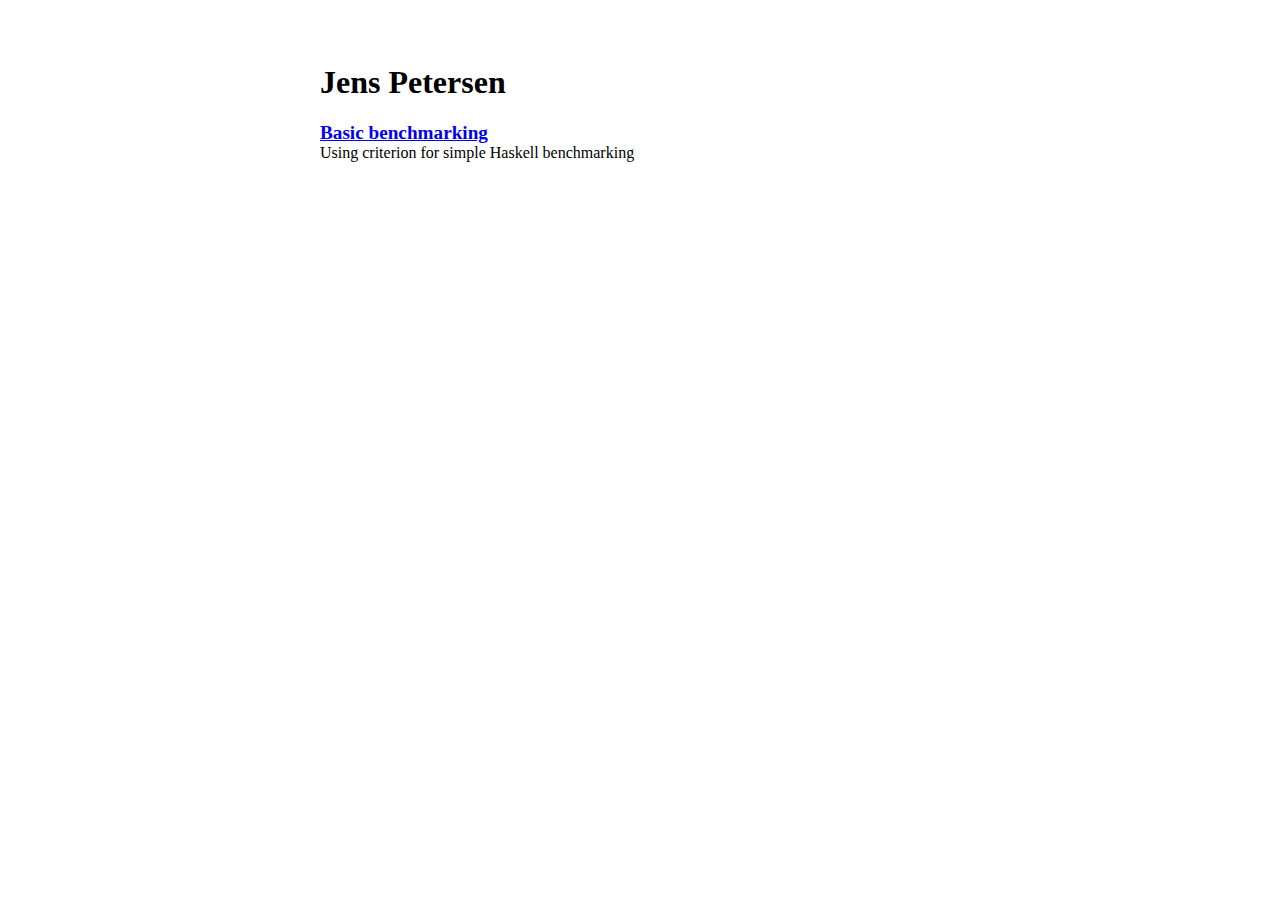
<file: dest/index.html>
<html lang="en"><head><meta content="text/html; charset=utf-8" http-equiv="Content-Type"><title>Jens Petersen</title><style type="text/css">
body
{
  margin : 4em 20pc 1em 20pc;
}

body .header
{
  margin-bottom : 2em;
}

body li.pages
{
  list-style-type : none;
  margin-top      : 1em;
}

body li.pages b
{
  font-size : 1.19999em;
}

body li.pages p
{
  margin : 0px 0px 0px 0px;
}


/* Generated with Clay, http://fvisser.nl/clay */</style></head><body><h1>Jens Petersen</h1><div><li class="pages"><b><a href="/article/first-post.html">Basic benchmarking
</a></b><p>Using criterion for simple Haskell benchmarking</p></li></div></body></html>
</file>
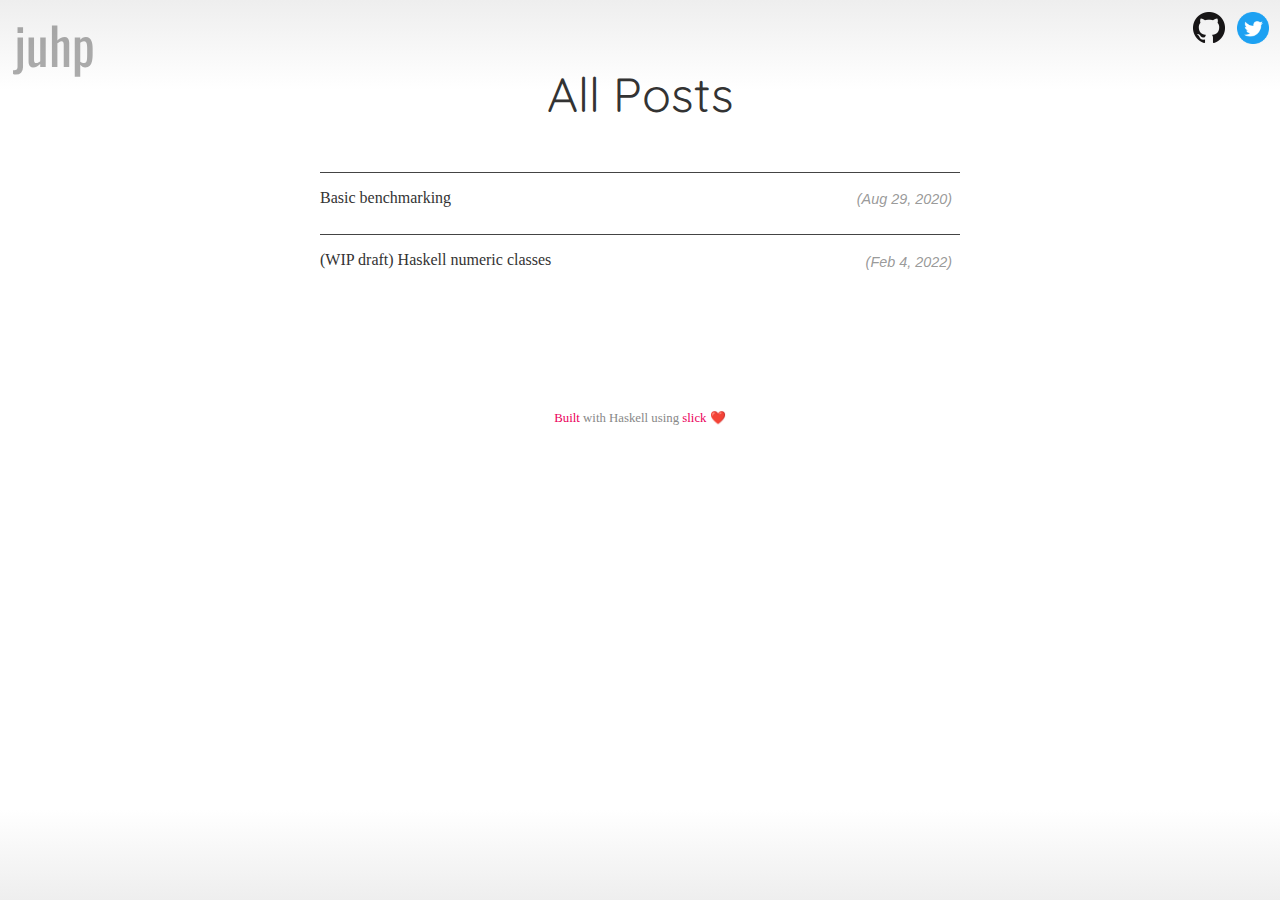
<file: docs/index.html>
<!DOCTYPE html>
<html lang="en">
<head profile="http://www.w3.org/2005/10/profile">
    <meta charset="UTF-8">
    <meta name="description" content="A weblog by Jens Petersen">
    <meta name="author" content="Jens Petersen">
    <meta name=viewport content="width=device-width, initial-scale=1">
    <title>A weblog by Jens Petersen</title>
    <!-- <link rel="icon" type="image/png" href="/images/favicon.png"> -->
    <link rel="stylesheet" href="/css/style.css">
</head>
<body>
    <header>
        <nav>
          <a id="beacon" href="/">
            <div id="home-text"> juhp </div>
          </a>
        </nav>
    
        <div class="right-sidebar">
          <a class="ext-link" href="https://github.com/juhp">
        <img src="/images/github-logo.png" alt="Github Profile"/>
      </a>

          <a class="ext-link" href="https://twitter.com/juhp">
        <img src="/images/twitter-logo.png" alt="Twitter Profile"/>
      </a>
    </div>
    </header>
<div id="page">
            <section class="table-of-contents">
                <h1>All Posts</h1>
                <div class="metadata">
                </div>
                <ul>
                        <li>
            <a href="posts/basic-benchmark.html">Basic benchmarking <span class="date">(Aug 29, 2020)</span></a>
        </li>
        <li>
            <a href="posts/haskell-numeric.html">(WIP draft) Haskell numeric classes <span class="date">(Feb 4, 2022)</span></a>
        </li>
</ul>
        </section>
</div>

<footer>
    <a href="https://github.com/juhp/juhp.github.io">Built</a> with Haskell using <a href="https://github.com/ChrisPenner/slick">slick</a> ❤️
</footer>

<link href='https://fonts.googleapis.com/css?family=Quicksand:300,400' rel='stylesheet' type='text/css'>
<link href='https://fonts.googleapis.com/css?family=Oswald' rel='stylesheet' type='text/css'>
</body>
</html>
</file>
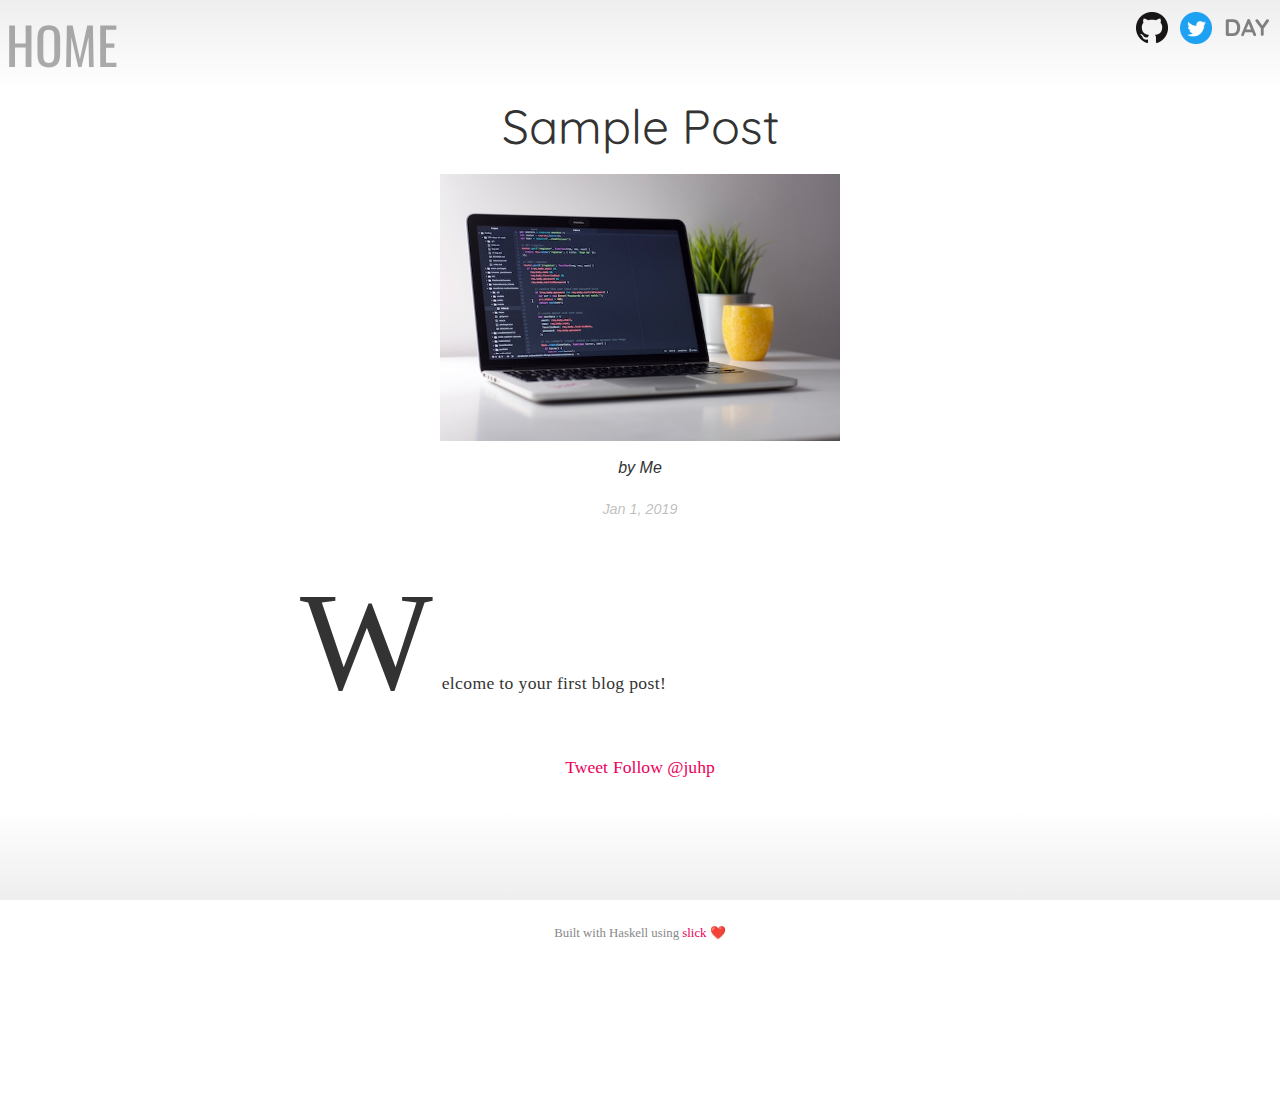
<file: posts/sample-post.html>
<!DOCTYPE html>
<html lang="en"> 
<head profile="http://www.w3.org/2005/10/profile">
    <meta charset="UTF-8">
    <meta name="description" content="My Slick Site">
    <meta name="author" content="Me">
    <meta name=viewport content="width=device-width, initial-scale=1">
    <meta name="twitter:card" content="summary_large_image">
    <meta name="twitter:site" content="@juhp">
<meta name="twitter:creator" content="@juhp">
<meta name="twitter:title" content="Sample Post">
    <meta name="twitter:description" content="My first blog post using slick">
    <meta name="twitter:image" content="https://juhp.github.io/images/code.jpg">
    <title>Sample Post</title>
    <link rel="stylesheet" href="/css/style.css">
    <link rel="stylesheet" href="/css/syntax.css">
</head>
<body>
    <header>
        <nav>
            <a id="beacon" href="/">
                <div id="home-text"> HOME </div>
            </a>
        </nav>
    
        <div class="right-sidebar">
            <a class="ext-link" href="https://github.com/juhp">
            <img src="/images/github-logo.png" alt="Github Profile"/>
        </a>

            <a class="ext-link" href="https://twitter.com/juhp">
            <img src="/images/twitter-logo.png" alt="Twitter Profile"/>
        </a>
    <div id="theme-button">DAY</div>
        </div>
    </header>

<div id="page">
    <div class="wrapper">
        <div class="masthead">
            <span class="title">
                Sample Post
            </span>
            <br>

            <img class="post-image" src="/images/code.jpg">
            <br>
            <span class="byline">by Me</span>
            <br>
            <span class="date">Jan 1, 2019</span>
            <br>
            <div class="metadata">
            </div>
        </div>
    </div>
    <article class="post">
        <p>Welcome to your first blog post!</p>

        <br>
        <br>

        <!--Share buttons-->
        <div class="social-buttons">
            <a href="https://twitter.com/share" class="twitter-share-button"
                                                data-url="https://juhp.github.io" data-text="Check out: Sample Post - " data-via="juhp">Tweet</a>
            <script>!function(d,s,id){var js,fjs=d.getElementsByTagName(s)[0],p=/^http:/.test(d.location)?'http':'https';if(!d.getElementById(id)){js=d.createElement(s);js.id=id;js.src=p+'://platform.twitter.com/widgets.js';fjs.parentNode.insertBefore(js,fjs);}}(document, 'script', 'twitter-wjs');</script>
            <a href="https://twitter.com/juhp" class="twitter-follow-button" data-show-count="false" data-dnt="true">Follow @juhp</a>
            <script>!function(d,s,id){var js,fjs=d.getElementsByTagName(s)[0],p=/^http:/.test(d.location)?'http':'https';if(!d.getElementById(id)){js=d.createElement(s);js.id=id;js.src=p+'://platform.twitter.com/widgets.js';fjs.parentNode.insertBefore(js,fjs);}}(document, 'script', 'twitter-wjs');</script>
            <div class="fb-like" data-href="" data-layout="button" data-action="like" data-show-faces="true" data-share="true"></div>
        </div>
</article>

</div>

<footer>
    Built with Haskell using <a href="https://github.com/ChrisPenner/slick">slick</a> ❤️
</footer>

<link href='https://fonts.googleapis.com/css?family=Quicksand:300,400' rel='stylesheet' type='text/css'>
<link href='https://fonts.googleapis.com/css?family=Oswald' rel='stylesheet' type='text/css'>
<script src="/js/main.js"></script>
</body>
</html>
</file>
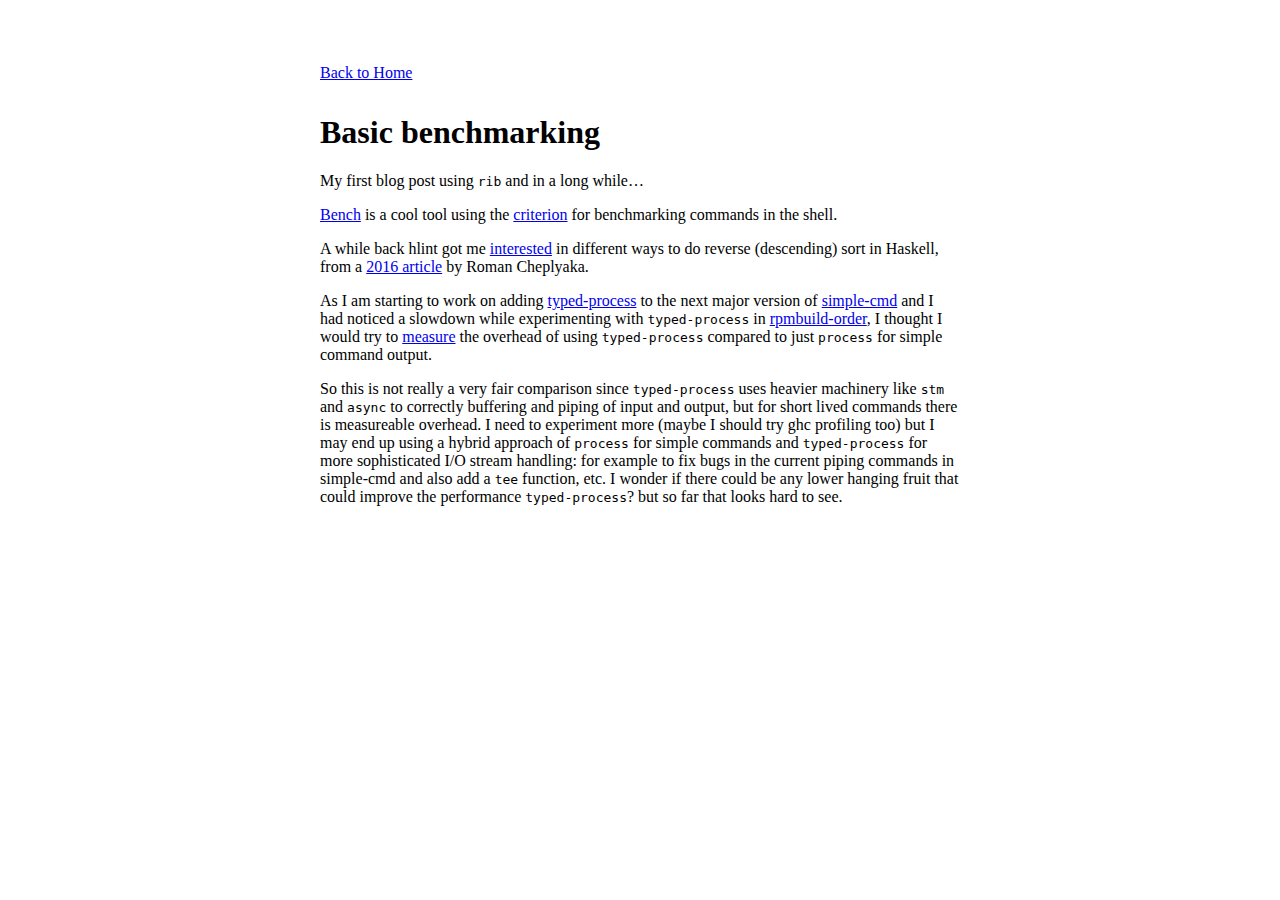
<file: dest/article/first-post.html>
<html lang="en"><head><meta content="text/html; charset=utf-8" http-equiv="Content-Type"><title>Basic benchmarking
</title><style type="text/css">
body
{
  margin : 4em 20pc 1em 20pc;
}

body .header
{
  margin-bottom : 2em;
}

body li.pages
{
  list-style-type : none;
  margin-top      : 1em;
}

body li.pages b
{
  font-size : 1.19999em;
}

body li.pages p
{
  margin : 0px 0px 0px 0px;
}


/* Generated with Clay, http://fvisser.nl/clay */</style></head><body><div class="header"><a href="/">Back to Home</a></div><h1>Basic benchmarking
</h1><article><p>My first blog post using <code>rib</code> and in a long while…</p>
<p><a href="https://hackage.haskell.org/package/bench">Bench</a> is a cool tool using the <a href="https://hackage.haskell.org/package/criterion">criterion</a> for benchmarking commands in the shell.</p>
<p>A while back hlint got me <a href="https://github.com/juhp/hs-reverse-sort">interested</a> in different ways to do reverse (descending) sort in Haskell, from a <a href="https://ro-che.info/articles/2016-04-02-descending-sort-haskell">2016 article</a> by Roman Cheplyaka.</p>
<p>As I am starting to work on adding <a href="https://hackage.haskell.org/package/typed-process">typed-process</a> to the next major version of <a href="https://hackage.haskell.org/package/simple-cmd">simple-cmd</a> and I had noticed a slowdown while experimenting with <code>typed-process</code> in <a href="https://hackage.haskell.org/package/rpmbuild-order">rpmbuild-order</a>, I thought I would try to <a href="https://github.com/juhp/hs-processes-bench">measure</a> the overhead of using <code>typed-process</code> compared to just <code>process</code> for simple command output.</p>
<p>So this is not really a very fair comparison since <code>typed-process</code> uses heavier machinery like <code>stm</code> and <code>async</code> to correctly buffering and piping of input and output, but for short lived commands there is measureable overhead. I need to experiment more (maybe I should try ghc profiling too) but I may end up using a hybrid approach of <code>process</code> for simple commands and <code>typed-process</code> for more sophisticated I/O stream handling: for example to fix bugs in the current piping commands in simple-cmd and also add a <code>tee</code> function, etc. I wonder if there could be any lower hanging fruit that could improve the performance <code>typed-process</code>? but so far that looks hard to see.</p></article></body></html>
</file>
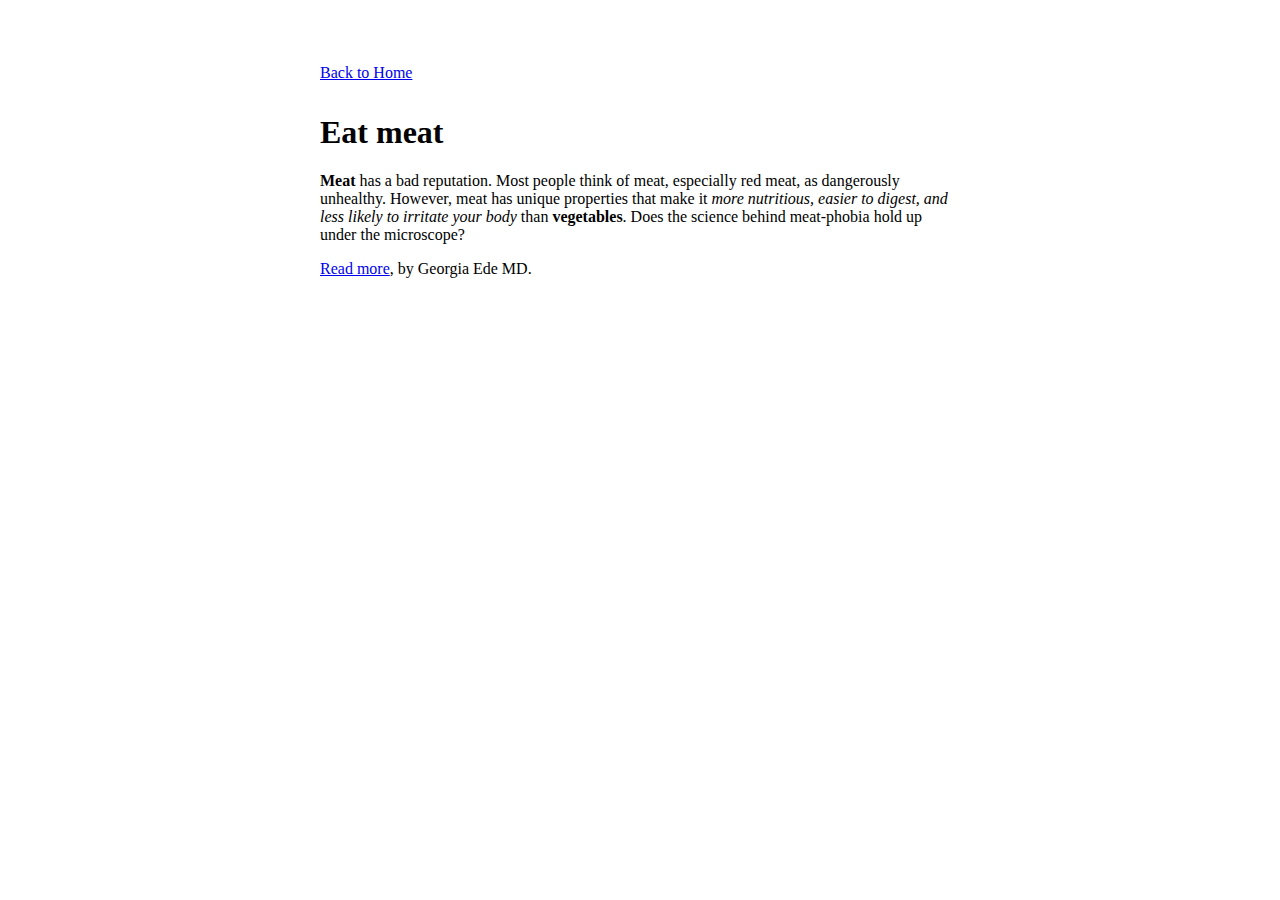
<file: dest/article/second-post.html>
<html lang="en"><head><meta content="text/html; charset=utf-8" http-equiv="Content-Type"><title>Eat meat
</title><style type="text/css">
body
{
  margin : 4em 20pc 1em 20pc;
}

body .header
{
  margin-bottom : 2em;
}

body li.pages
{
  list-style-type : none;
  margin-top      : 1em;
}

body li.pages b
{
  font-size : 1.19999em;
}

body li.pages p
{
  margin : 0px 0px 0px 0px;
}


/* Generated with Clay, http://fvisser.nl/clay */</style></head><body><div class="header"><a href="/">Back to Home</a></div><h1>Eat meat
</h1><article><p><strong>Meat</strong> has a bad reputation. Most people think of meat, especially red meat, as dangerously unhealthy. However, meat has unique properties that make it <em>more nutritious, easier to digest, and less likely to irritate your body</em> than <strong>vegetables</strong>. Does the science behind meat-phobia hold up under the microscope?</p>
<p><a href="https://www.diagnosisdiet.com/full-article/meat">Read more</a>, by Georgia Ede MD.</p></article></body></html>
</file>
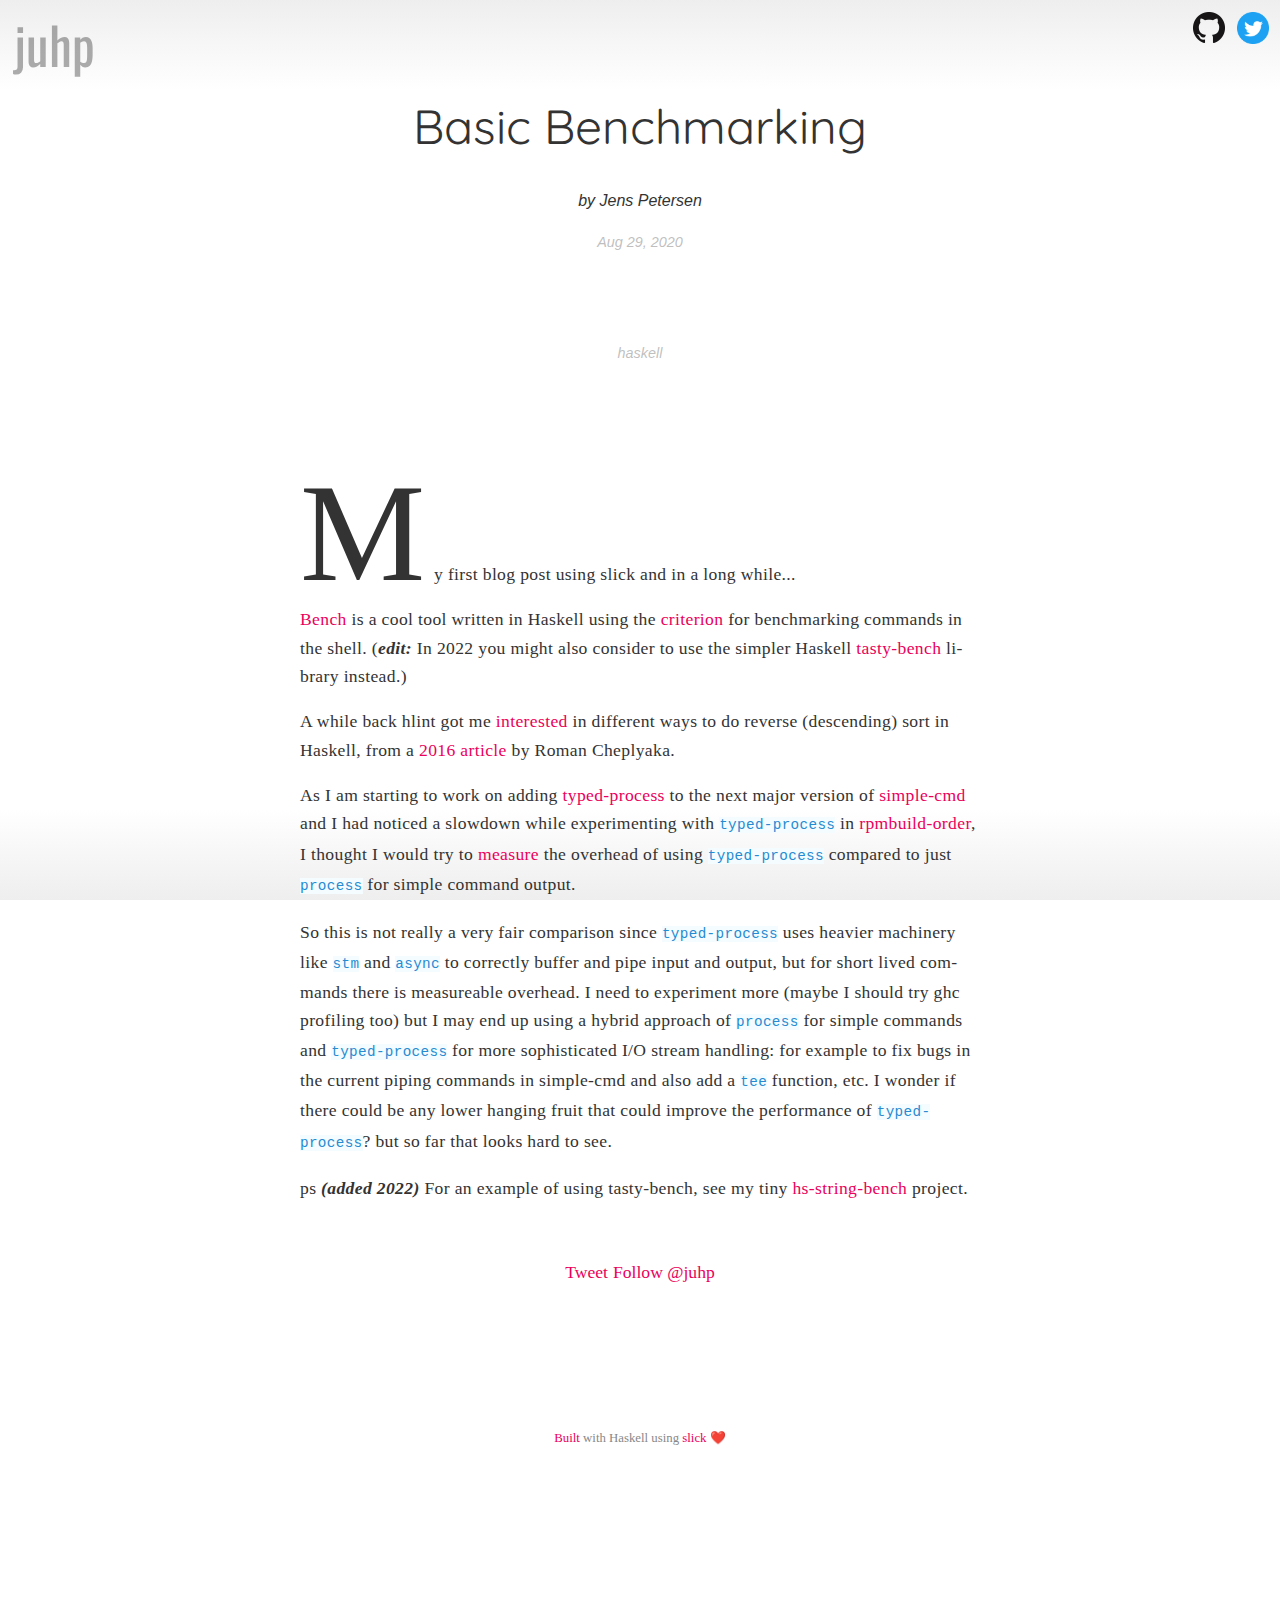
<file: docs/posts/basic-benchmark.html>
<!DOCTYPE html>
<html lang="en">
<head profile="http://www.w3.org/2005/10/profile">
    <meta charset="UTF-8">
    <meta name="description" content="A weblog by Jens Petersen">
    <meta name="author" content="Jens Petersen">
    <meta name=viewport content="width=device-width, initial-scale=1">
    <meta name="twitter:card" content="summary_large_image">
    <meta name="twitter:site" content="@juhp">
<meta name="twitter:creator" content="@juhp">
<meta name="twitter:title" content="Basic benchmarking">
    <meta name="twitter:description" content="Using criterion for simple Haskell benchmarking">
        <title>Basic benchmarking</title>
    <link rel="stylesheet" href="/css/style.css">
    <link rel="stylesheet" href="/css/syntax.css">
</head>
<body>
    <header>
        <nav>
          <a id="beacon" href="/">
            <div id="home-text"> juhp </div>
          </a>
        </nav>
    
        <div class="right-sidebar">
          <a class="ext-link" href="https://github.com/juhp">
        <img src="/images/github-logo.png" alt="Github Profile"/>
      </a>

          <a class="ext-link" href="https://twitter.com/juhp">
        <img src="/images/twitter-logo.png" alt="Twitter Profile"/>
      </a>
    </div>
    </header>

<div id="page">
    <div class="wrapper">
        <div class="masthead">
            <span class="title">
                Basic benchmarking
            </span>
            <br>

            <br>
            <span class="byline">by Jens Petersen</span>
            <br>
            <span class="date">Aug 29, 2020</span>
            <br>
            <div class="metadata">
            </div>
            <div class="tags">
              <span class="tag haskell">haskell</span>
            </div>
        </div>
    </div>
    <article class="post">
        <p>My first blog post using slick and in a long while...</p>
<p><a href="https://hackage.haskell.org/package/bench">Bench</a> is a cool tool written in Haskell using the <a href="https://hackage.haskell.org/package/criterion">criterion</a> for benchmarking commands in the shell. (<em>edit:</em> In 2022 you might also consider to use the simpler Haskell <a href="https://hackage.haskell.org/package/tasty-bench">tasty-bench</a> library instead.)</p>
<p>A while back hlint got me <a href="https://github.com/juhp/hs-reverse-sort">interested</a> in different ways to do reverse (descending) sort in Haskell, from a <a href="https://ro-che.info/articles/2016-04-02-descending-sort-haskell">2016 article</a> by Roman Cheplyaka.</p>
<p>As I am starting to work on adding <a href="https://hackage.haskell.org/package/typed-process">typed-process</a> to the next major version of <a href="https://hackage.haskell.org/package/simple-cmd">simple-cmd</a> and I had noticed a slowdown while experimenting with <code>typed-process</code> in <a href="https://hackage.haskell.org/package/rpmbuild-order">rpmbuild-order</a>, I thought I would try to <a href="https://github.com/juhp/hs-processes-bench">measure</a> the overhead of using <code>typed-process</code> compared to just <code>process</code> for simple command output.</p>
<p>So this is not really a very fair comparison since <code>typed-process</code> uses heavier machinery like <code>stm</code> and <code>async</code> to correctly buffer and pipe input and output, but for short lived commands there is measureable overhead. I need to experiment more (maybe I should try ghc profiling too) but I may end up using a hybrid approach of <code>process</code> for simple commands and <code>typed-process</code> for more sophisticated I/O stream handling: for example to fix bugs in the current piping commands in simple-cmd and also add a <code>tee</code> function, etc. I wonder if there could be any lower hanging fruit that could improve the performance of <code>typed-process</code>? but so far that looks hard to see.</p>
<p>ps <em>(added 2022)</em> For an example of using tasty-bench, see my tiny <a href="https://github.com/juhp/hs-string-bench">hs-string-bench</a> project.</p>

        <br>
        <br>

        <!--Share buttons-->
        <div class="social-buttons">
            <a href="https://twitter.com/share" class="twitter-share-button"
                                                data-url="https://juhp.github.io" data-text="Check out: Basic benchmarking - " data-via="juhp">Tweet</a>
            <script>!function(d,s,id){var js,fjs=d.getElementsByTagName(s)[0],p=/^http:/.test(d.location)?'http':'https';if(!d.getElementById(id)){js=d.createElement(s);js.id=id;js.src=p+'://platform.twitter.com/widgets.js';fjs.parentNode.insertBefore(js,fjs);}}(document, 'script', 'twitter-wjs');</script>
            <a href="https://twitter.com/juhp" class="twitter-follow-button" data-show-count="false" data-dnt="true">Follow @juhp</a>
            <script>!function(d,s,id){var js,fjs=d.getElementsByTagName(s)[0],p=/^http:/.test(d.location)?'http':'https';if(!d.getElementById(id)){js=d.createElement(s);js.id=id;js.src=p+'://platform.twitter.com/widgets.js';fjs.parentNode.insertBefore(js,fjs);}}(document, 'script', 'twitter-wjs');</script>
            <div class="fb-like" data-href="" data-layout="button" data-action="like" data-show-faces="true" data-share="true"></div>
        </div>
</article>

</div>

<footer>
    <a href="https://github.com/juhp/juhp.github.io">Built</a> with Haskell using <a href="https://github.com/ChrisPenner/slick">slick</a> ❤️
</footer>

<link href='https://fonts.googleapis.com/css?family=Quicksand:300,400' rel='stylesheet' type='text/css'>
<link href='https://fonts.googleapis.com/css?family=Oswald' rel='stylesheet' type='text/css'>
</body>
</html>
</file>
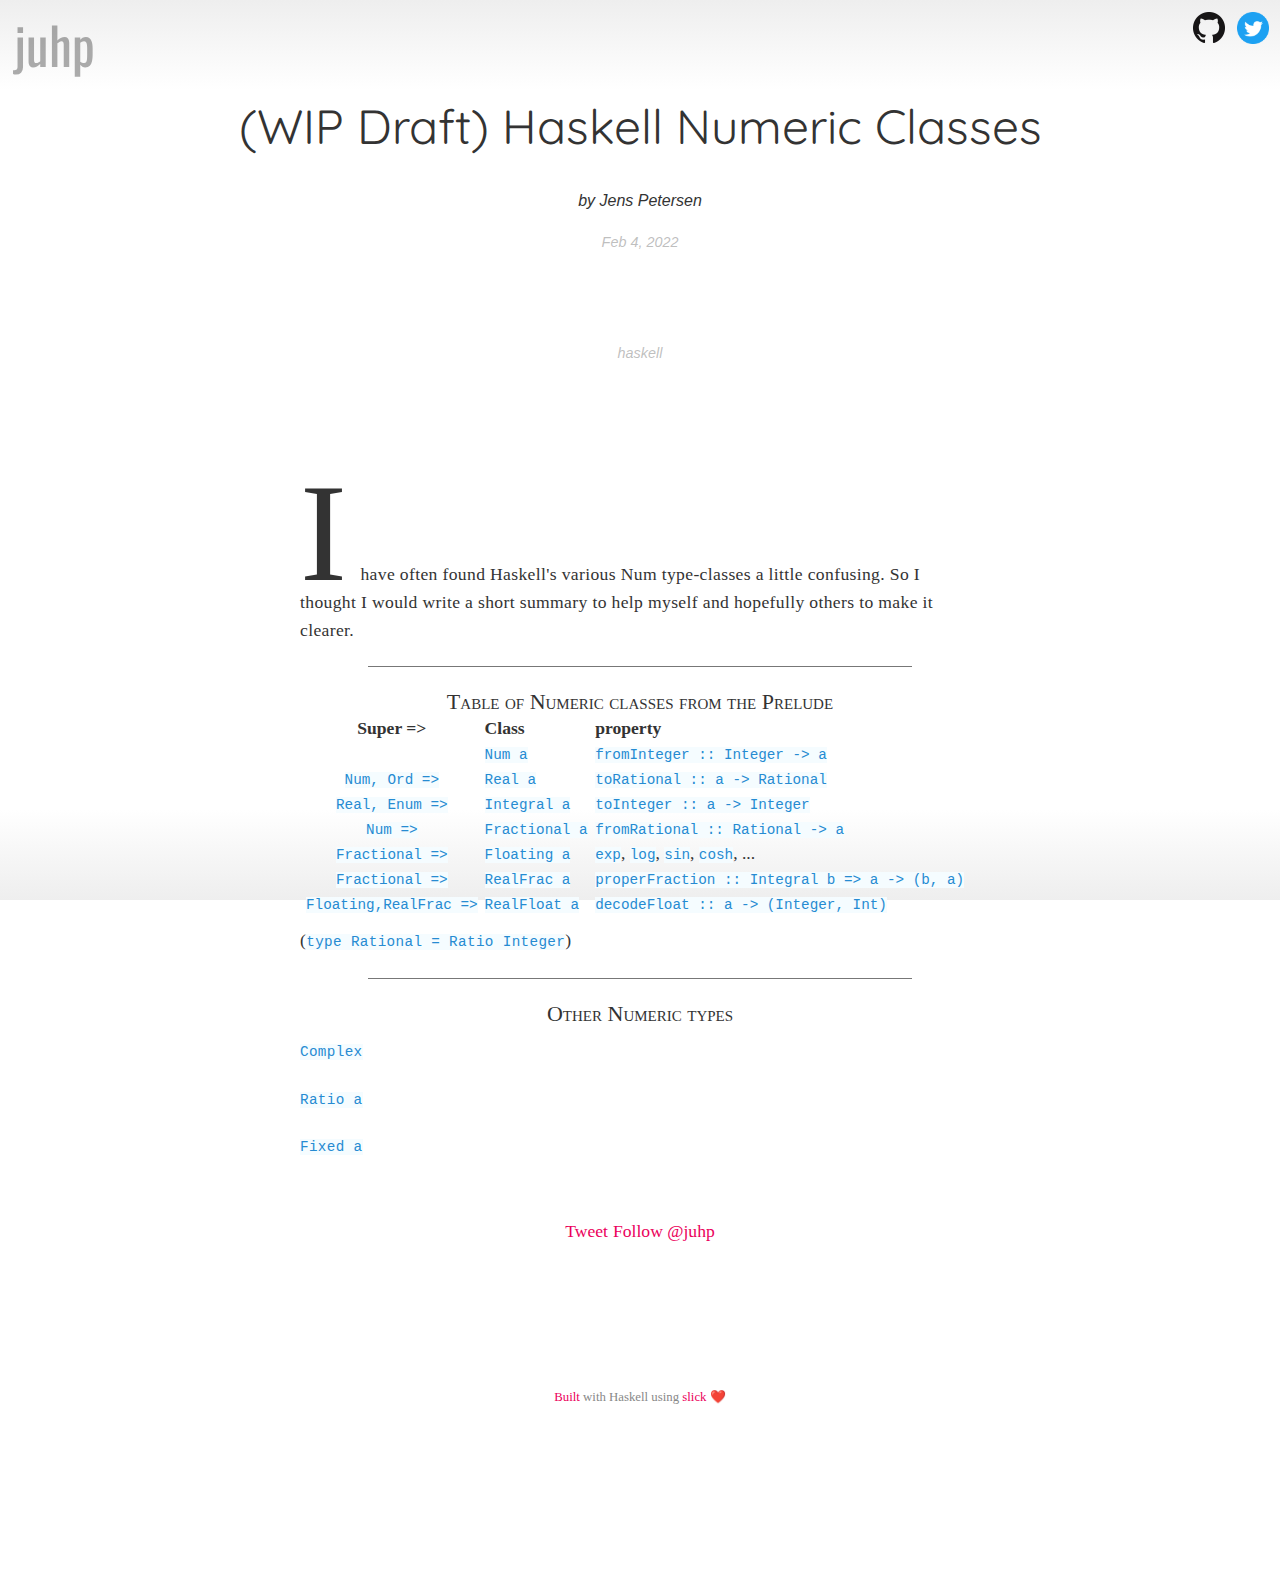
<file: docs/posts/haskell-numeric.html>
<!DOCTYPE html>
<html lang="en">
<head profile="http://www.w3.org/2005/10/profile">
    <meta charset="UTF-8">
    <meta name="description" content="A weblog by Jens Petersen">
    <meta name="author" content="Jens Petersen">
    <meta name=viewport content="width=device-width, initial-scale=1">
    <meta name="twitter:card" content="summary_large_image">
    <meta name="twitter:site" content="@juhp">
<meta name="twitter:creator" content="@juhp">
<meta name="twitter:title" content="(WIP draft) Haskell numeric classes">
    <meta name="twitter:description" content="Summary about the Haskell Numeric type classes">
        <title>(WIP draft) Haskell numeric classes</title>
    <link rel="stylesheet" href="/css/style.css">
    <link rel="stylesheet" href="/css/syntax.css">
</head>
<body>
    <header>
        <nav>
          <a id="beacon" href="/">
            <div id="home-text"> juhp </div>
          </a>
        </nav>
    
        <div class="right-sidebar">
          <a class="ext-link" href="https://github.com/juhp">
        <img src="/images/github-logo.png" alt="Github Profile"/>
      </a>

          <a class="ext-link" href="https://twitter.com/juhp">
        <img src="/images/twitter-logo.png" alt="Twitter Profile"/>
      </a>
    </div>
    </header>

<div id="page">
    <div class="wrapper">
        <div class="masthead">
            <span class="title">
                (WIP draft) Haskell numeric classes
            </span>
            <br>

            <br>
            <span class="byline">by Jens Petersen</span>
            <br>
            <span class="date">Feb 4, 2022</span>
            <br>
            <div class="metadata">
            </div>
            <div class="tags">
              <span class="tag haskell">haskell</span>
            </div>
        </div>
    </div>
    <article class="post">
        <p>I have often found Haskell's various Num type-classes a little confusing. So I thought I would write a short summary to help myself and hopefully others to make it clearer.</p>
<h2 id="table-of-numeric-classes-from-the-prelude">Table of Numeric classes from the Prelude</h2>
<table>
<thead>
<tr class="header">
<th style="text-align: center;">Super =&gt;</th>
<th style="text-align: left;">Class</th>
<th style="text-align: left;">property</th>
</tr>
</thead>
<tbody>
<tr class="odd">
<td style="text-align: center;"></td>
<td style="text-align: left;"><code>Num a</code></td>
<td style="text-align: left;"><code>fromInteger :: Integer -&gt; a</code></td>
</tr>
<tr class="even">
<td style="text-align: center;"><code>Num, Ord =&gt;</code></td>
<td style="text-align: left;"><code>Real a</code></td>
<td style="text-align: left;"><code>toRational :: a -&gt; Rational</code></td>
</tr>
<tr class="odd">
<td style="text-align: center;"><code>Real, Enum =&gt;</code></td>
<td style="text-align: left;"><code>Integral a</code></td>
<td style="text-align: left;"><code>toInteger :: a -&gt; Integer</code></td>
</tr>
<tr class="even">
<td style="text-align: center;"><code>Num =&gt;</code></td>
<td style="text-align: left;"><code>Fractional a</code></td>
<td style="text-align: left;"><code>fromRational :: Rational -&gt; a</code></td>
</tr>
<tr class="odd">
<td style="text-align: center;"><code>Fractional =&gt;</code></td>
<td style="text-align: left;"><code>Floating a</code></td>
<td style="text-align: left;"><code>exp</code>, <code>log</code>, <code>sin</code>, <code>cosh</code>, ...</td>
</tr>
<tr class="even">
<td style="text-align: center;"><code>Fractional =&gt;</code></td>
<td style="text-align: left;"><code>RealFrac a</code></td>
<td style="text-align: left;"><code>properFraction :: Integral b =&gt; a -&gt; (b, a)</code></td>
</tr>
<tr class="odd">
<td style="text-align: center;"><code>Floating,RealFrac =&gt;</code></td>
<td style="text-align: left;"><code>RealFloat a</code></td>
<td style="text-align: left;"><code>decodeFloat :: a -&gt; (Integer, Int)</code></td>
</tr>
</tbody>
</table>
<p>(<code>type Rational = Ratio Integer</code>)</p>
<h2 id="other-numeric-types">Other Numeric types</h2>
<p><code>Complex</code></p>
<p><code>Ratio a</code></p>
<p><code>Fixed a</code></p>

        <br>
        <br>

        <!--Share buttons-->
        <div class="social-buttons">
            <a href="https://twitter.com/share" class="twitter-share-button"
                                                data-url="https://juhp.github.io" data-text="Check out: (WIP draft) Haskell numeric classes - " data-via="juhp">Tweet</a>
            <script>!function(d,s,id){var js,fjs=d.getElementsByTagName(s)[0],p=/^http:/.test(d.location)?'http':'https';if(!d.getElementById(id)){js=d.createElement(s);js.id=id;js.src=p+'://platform.twitter.com/widgets.js';fjs.parentNode.insertBefore(js,fjs);}}(document, 'script', 'twitter-wjs');</script>
            <a href="https://twitter.com/juhp" class="twitter-follow-button" data-show-count="false" data-dnt="true">Follow @juhp</a>
            <script>!function(d,s,id){var js,fjs=d.getElementsByTagName(s)[0],p=/^http:/.test(d.location)?'http':'https';if(!d.getElementById(id)){js=d.createElement(s);js.id=id;js.src=p+'://platform.twitter.com/widgets.js';fjs.parentNode.insertBefore(js,fjs);}}(document, 'script', 'twitter-wjs');</script>
            <div class="fb-like" data-href="" data-layout="button" data-action="like" data-show-faces="true" data-share="true"></div>
        </div>
</article>

</div>

<footer>
    <a href="https://github.com/juhp/juhp.github.io">Built</a> with Haskell using <a href="https://github.com/ChrisPenner/slick">slick</a> ❤️
</footer>

<link href='https://fonts.googleapis.com/css?family=Quicksand:300,400' rel='stylesheet' type='text/css'>
<link href='https://fonts.googleapis.com/css?family=Oswald' rel='stylesheet' type='text/css'>
</body>
</html>
</file>
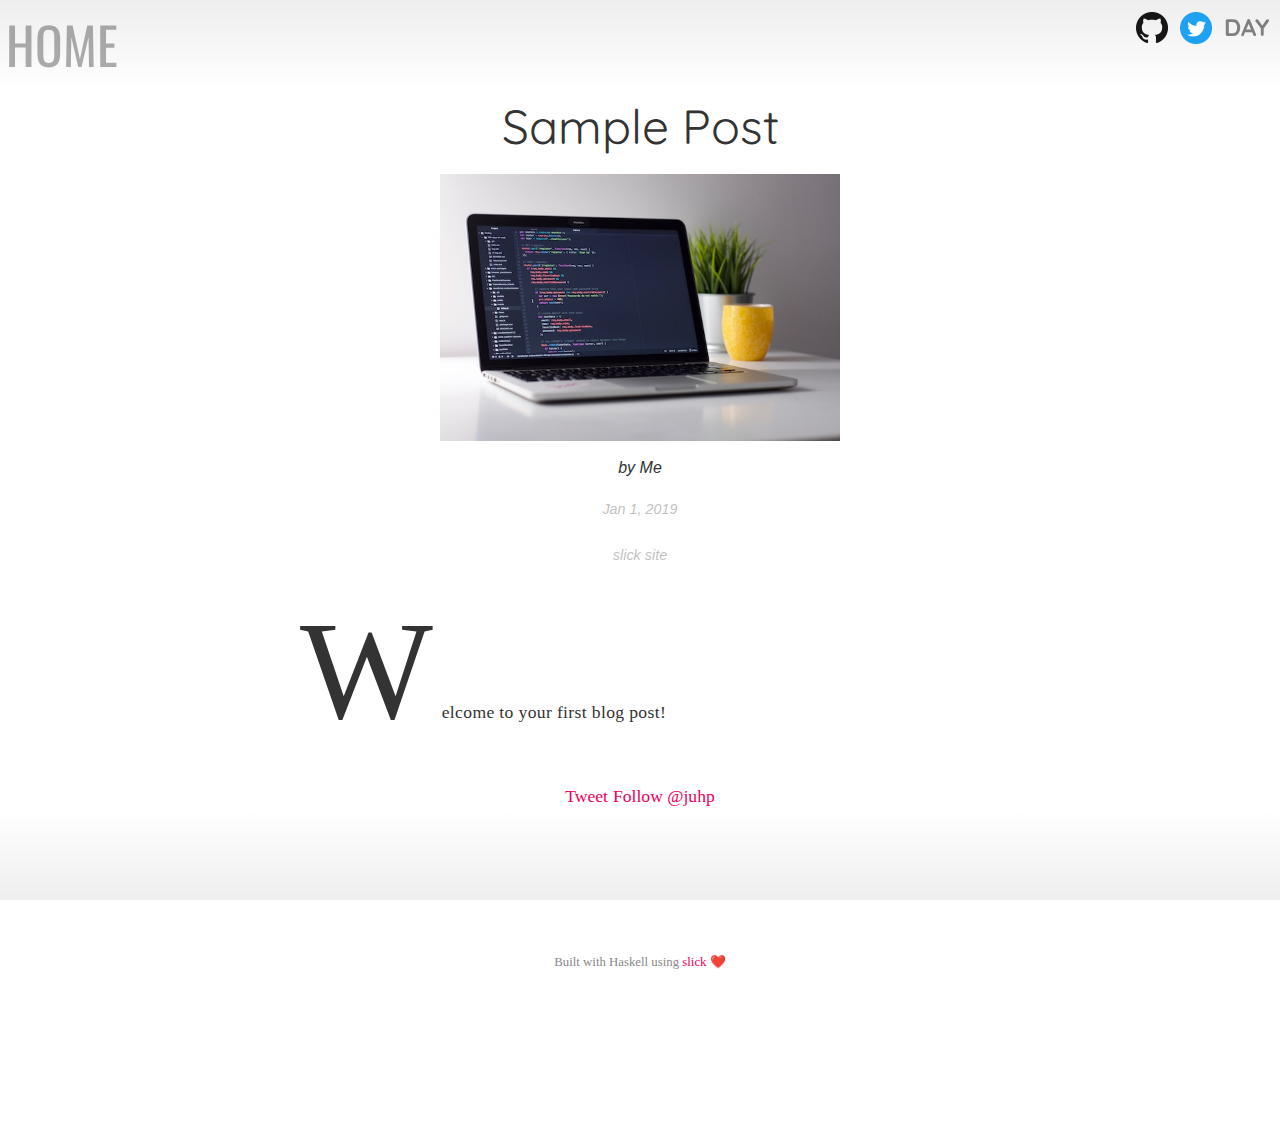
<file: docs/posts/sample-post.html>
<!DOCTYPE html>
<html lang="en">
<head profile="http://www.w3.org/2005/10/profile">
    <meta charset="UTF-8">
    <meta name="description" content="My Slick Site">
    <meta name="author" content="Me">
    <meta name=viewport content="width=device-width, initial-scale=1">
    <meta name="twitter:card" content="summary_large_image">
    <meta name="twitter:site" content="@juhp">
<meta name="twitter:creator" content="@juhp">
<meta name="twitter:title" content="Sample Post">
    <meta name="twitter:description" content="My first blog post using slick">
    <meta name="twitter:image" content="https://juhp.github.io/images/code.jpg">
    <title>Sample Post</title>
    <link rel="stylesheet" href="/css/style.css">
    <link rel="stylesheet" href="/css/syntax.css">
</head>
<body>
    <header>
        <nav>
            <a id="beacon" href="/">
                <div id="home-text"> HOME </div>
            </a>
        </nav>
    
        <div class="right-sidebar">
            <a class="ext-link" href="https://github.com/juhp">
            <img src="/images/github-logo.png" alt="Github Profile"/>
        </a>

            <a class="ext-link" href="https://twitter.com/juhp">
            <img src="/images/twitter-logo.png" alt="Twitter Profile"/>
        </a>
    <div id="theme-button">DAY</div>
        </div>
    </header>

<div id="page">
    <div class="wrapper">
        <div class="masthead">
            <span class="title">
                Sample Post
            </span>
            <br>

            <img class="post-image" src="/images/code.jpg">
            <br>
            <span class="byline">by Me</span>
            <br>
            <span class="date">Jan 1, 2019</span>
            <br>
            <div class="metadata">
            </div>
            <div class="tags">
              <span class="tag slick">slick</span>
              <span class="tag site">site</span>
            </div>
        </div>
    </div>
    <article class="post">
        <p>Welcome to your first blog post!</p>

        <br>
        <br>

        <!--Share buttons-->
        <div class="social-buttons">
            <a href="https://twitter.com/share" class="twitter-share-button"
                                                data-url="https://juhp.github.io" data-text="Check out: Sample Post - " data-via="juhp">Tweet</a>
            <script>!function(d,s,id){var js,fjs=d.getElementsByTagName(s)[0],p=/^http:/.test(d.location)?'http':'https';if(!d.getElementById(id)){js=d.createElement(s);js.id=id;js.src=p+'://platform.twitter.com/widgets.js';fjs.parentNode.insertBefore(js,fjs);}}(document, 'script', 'twitter-wjs');</script>
            <a href="https://twitter.com/juhp" class="twitter-follow-button" data-show-count="false" data-dnt="true">Follow @juhp</a>
            <script>!function(d,s,id){var js,fjs=d.getElementsByTagName(s)[0],p=/^http:/.test(d.location)?'http':'https';if(!d.getElementById(id)){js=d.createElement(s);js.id=id;js.src=p+'://platform.twitter.com/widgets.js';fjs.parentNode.insertBefore(js,fjs);}}(document, 'script', 'twitter-wjs');</script>
            <div class="fb-like" data-href="" data-layout="button" data-action="like" data-show-faces="true" data-share="true"></div>
        </div>
</article>

</div>

<footer>
    Built with Haskell using <a href="https://github.com/ChrisPenner/slick">slick</a> ❤️
</footer>

<link href='https://fonts.googleapis.com/css?family=Quicksand:300,400' rel='stylesheet' type='text/css'>
<link href='https://fonts.googleapis.com/css?family=Oswald' rel='stylesheet' type='text/css'>
<script src="/js/main.js"></script>
</body>
</html>
</file>
<file: css/syntax.css>
pre {
    background-color: #F5FCFF;
}

code {
    background-color: #F5FCFF;
    color: #268BD2;
}

/* KeyWordTok */
.sourceCode .kw { color: #600095; }
/* DataTypeTok */
.sourceCode .dt { color: #268BD2; }

/* DecValTok (decimal value), BaseNTok, FloatTok */
.sourceCode .dv, .sourceCode .bn, .sourceCode .fl { color: #AE81FF; }
/* CharTok */
.sourceCode .ch { color: #37ad2d; }
/* StringTok */
.sourceCode .st { color: #37ad2d; }
/* CommentTok */
.sourceCode .co { color: #7E8E91; }
/* OtherTok */
.sourceCode .ot { color: #EB005B; }
/* AlertTok */
.sourceCode .al { color: #A6E22E; font-weight: bold; }
/* FunctionTok */
.sourceCode .fu { color: #333; }
/* RegionMarkerTok */
.sourceCode .re { }
/* ErrorTok */
.sourceCode .er { color: #E6DB74; font-weight: bold; }
</file>
<file: css/style.css>
/* CSS Reset */
html, body, div, span, object, h1, h2, h3, h4, h5, h6, p, a, abbr, acronym, em, img, ol, ul, li {
  border: 0;
  font-weight: inherit;
  font-style: inherit;
  font-size: 100%;
  font-family: inherit;
  vertical-align: baseline;
  margin: 0;
  padding: 0; }

html {
  box-sizing: border-box; }

*, *:before, *:after {
  box-sizing: inherit; }

/* Variables */
html {
  font-family: georgia, serif;
  color: #333;
  background: #FFFFFC;
  background: -webkit-linear-gradient(top, #EEE 0%, #FFF 10%, #FFF 90%, #EEE 100%);
  background: linear-gradient(to bottom, #EEE 0%, #FFF 10%, #FFF 90%, #EEE 100%);
  background-attachment: fixed;
  height: 100%;
  width: 100%;
  z-index: -10; }
  html.dark {
    background: #333;
    background: -webkit-linear-gradient(top, #2a2a2a 0%, #333 10%, #333 90%, #2a2a2a 100%);
    background: linear-gradient(to bottom, #2a2a2a 0%, #333 10%, #333 90%, #2a2a2a 100%);
    background-attachment: fixed;
    width: 100%;
    height: 100%;
    color: #DDD; }

body {
  display: -webkit-box;
  display: -webkit-flex;
  display: -ms-flexbox;
  display: flex;
  -webkit-flex-flow: column nowrap;
      -ms-flex-flow: column nowrap;
          flex-flow: column nowrap;
  -webkit-box-pack: center;
  -webkit-justify-content: center;
      -ms-flex-pack: center;
          justify-content: center; }

h2 {
  font-family: inherit;
  font-size: 1.25em;
  font-variant: small-caps;
  text-align: center;
  width: 80%;
  margin: 0 auto 0;
  border-top: 1px solid #777;
  margin-top: 1em;
  padding: 1em 0 0 0; }

h3 {
  font-size: 1.4em;
  margin: 0.5em 0;
  text-align: center; }

blockquote {
  width: 90%;
  margin: 0.7em auto;
  text-align: center;
  padding-left: 0.5em;
  font-size: 1.1em;
  font-style: italic;
  display: -webkit-box;
  display: -webkit-flex;
  display: -ms-flexbox;
  display: flex;
  -webkit-flex-flow: row nowrap;
      -ms-flex-flow: row nowrap;
          flex-flow: row nowrap;
  -webkit-box-pack: center;
  -webkit-justify-content: center;
      -ms-flex-pack: center;
          justify-content: center; }
  blockquote > p {
    padding-left: 7px;
    border-left: 5px solid rgba(76, 76, 76, 0.9);
    margin: auto; }

ul, ol {
  list-style-position: inside;
  margin: 1em 0 1em 2em; }

li {
  margin-bottom: 0.7em;
}



em {
  font-weight: bold;
  font-style: italic; }

img {
  margin: auto; }

a, a:visited, a:hover {
  color: #EB005B;
  text-decoration: none;
  -webkit-transition: color 0.1s;
          transition: color 0.1s; }
  a:hover, a:visited:hover, a:hover:hover {
    color: #EB0978;
    text-decoration: underline; }

header {
  position: fixed;
  /*color: $night-white;*/
  top: 0;
  height: 4em;
  width: 100%; }

footer {
  font-size: 0.8em;
  min-height: 200px;
  padding: 1em;
  color: #888;
  text-align: center;
  clear: both; }

.photo {
  border-radius: 25px;
  border: 1px solid black; }

.blog {
  display: table;
  width: 100%;
  height: 100%;
  margin: auto; }

.title {
  font-family: "Quicksand", helvetica, sans-serif;
  font-weight: 400;
  font-size: 3em;
  text-transform: capitalize; }

.byline {
  font-family: helvetica, sans-serif;
  font-style: italic;
  font-weight: 100;
  font-size: 1em; }

.wrapper {
  width: 100%;
  display: -webkit-box;
  display: -webkit-flex;
  display: -ms-flexbox;
  display: flex;
  -webkit-flex-flow: column nowrap;
      -ms-flex-flow: column nowrap;
          flex-flow: column nowrap;
  -webkit-box-pack: center;
  -webkit-justify-content: center;
      -ms-flex-pack: center;
          justify-content: center;
  -webkit-box-align: center;
  -webkit-align-items: center;
      -ms-flex-align: center;
          align-items: center; }

.masthead {
  display: -webkit-box;
  display: -webkit-flex;
  display: -ms-flexbox;
  display: flex;
  -webkit-flex-flow: column nowrap;
      -ms-flex-flow: column nowrap;
          flex-flow: column nowrap;
  -webkit-box-pack: center;
  -webkit-justify-content: center;
      -ms-flex-pack: center;
          justify-content: center;
  -webkit-box-align: space-around;
  -webkit-align-items: space-around;
      -ms-flex-align: space-around;
          align-items: space-around;
  width: 100%;
  min-height: 400px;
  padding: 2em 10px;
  text-align: center;
  margin: auto; }

.post-image {
  height: auto;
  width: 400px;
  max-width: 400px; }

.metadata {
  text-align: center; }

.date {
  color: rgba(128, 128, 128, 0.5);
  font-size: 0.9em;
  font-style: italic;
  line-height: 2em;
  font-family: helvetica, sans-serif; }

.categories, .tags {
  color: rgba(128, 128, 128, 0.5);
  font-size: 0.9em;
  font-style: italic;
  line-height: 2em;
  font-family: helvetica, sans-serif;
  width: 100%;
  max-width: 500px;
  display: block;
  margin: auto; }

a.tag, a.category {
  padding: 0px 8px;
  margin: 2px 1px;
  border-radius: 4px;
  display: inline-block;
  color: #333;
  border: 1px solid rgba(76, 76, 76, 0.9);
  -webkit-transition: 0.3s;
          transition: 0.3s; }
  a.tag:hover, a.category:hover {
    background: #333;
    color: #FFFFFC;
    text-decoration: none; }
  .dark a.tag, .dark a.category {
    color: #DDD; }
    .dark a.tag:hover, .dark a.category:hover {
      background: #DDD;
      color: #333;
      text-decoration: none; }

.post {
  display: -webkit-box;
  display: -webkit-flex;
  display: -ms-flexbox;
  display: flex;
  -webkit-flex-flow: column nowrap;
      -ms-flex-flow: column nowrap;
          flex-flow: column nowrap;
  width: auto;
  min-width: 100px;
  max-width: 720px;
  /*min-height: 100%;*/
  padding: 0px 20px;
  margin: 3em auto;
  -webkit-transition: color 2s;
          transition: color 2s;
  font-size: 1.1em; }
  .post p {
    line-height: 1.6em;
    letter-spacing: 0.02em;
    margin: 0.5em 0 0 0;
    -webkit-hyphens: auto;
       -moz-hyphens: auto;
        -ms-hyphens: auto;
            hyphens: auto;
    word-break: break-word; }
  .post p + p {
    margin-top: 1em; }
  .post > p:first-of-type:first-letter {
    font-size: 8em;
    line-height: 0.1em;
    padding-right: 0.06em; }
  .post ul {
    list-style-type: disc;
    text-indent: -1em; }
    .post ul li {
      line-height: 1.3em;
      letter-spacing: 0.05em;
      margin: 0.5em 0 0 0;
      -webkit-hyphens: auto;
         -moz-hyphens: auto;
          -ms-hyphens: auto;
              hyphens: auto;
      word-break: break-word; }

.post img {
  max-width: 100%;
  margin: auto;
  display: block;
}

.table-of-contents {
  clear: both;
  width: 100%; }
  .table-of-contents h1 {
    font-size: 3em;
    text-align: center;
    font-family: "Quicksand", helvetica, sans-serif; }
  .table-of-contents ul {
    margin: 3em 0;
    list-style: none; }
  .table-of-contents li {
    width: 100%; }
    .table-of-contents li a {
      color: #333;
      font-weight: normal;
      box-sizing: border-box;
      border-top: 1px solid #444;
      display: block;
      width: 50%;
      min-width: 300px;
      margin: 0 auto;
      padding: 1em 0.5em 1em 0;
      -webkit-transition: color 0.7s, background 0.7s, padding 0.5s;
              transition: color 0.7s, background 0.7s, padding 0.5s; }
      .table-of-contents li a .date {
        float: right;
        margin-top: -0.25em;
        color: rgba(128, 128, 128, 0.8); }
      .table-of-contents li a:hover {
        background: #333;
        color: #FFFFFC;
        text-decoration: none;
        padding-left: 2em; }
  .dark .table-of-contents ul a {
    color: #DDD; }
    .dark .table-of-contents ul a:hover {
      background: #DDD;
      color: #333;
      padding-left: 2em; }

.arrow {
  display: -webkit-box;
  display: -webkit-flex;
  display: -ms-flexbox;
  display: flex;
  -webkit-flex-flow: column nowrap;
      -ms-flex-flow: column nowrap;
          flex-flow: column nowrap;
  -webkit-box-pack: center;
  -webkit-justify-content: center;
      -ms-flex-pack: center;
          justify-content: center;
  -webkit-box-align: center;
  -webkit-align-items: center;
      -ms-flex-align: center;
          align-items: center;
  font-size: 1.5em;
  width: 1.5em;
  height: 1.5em;
  background: #DDD;
  /*display: table-cell;*/
  /*vertical-align: middle;*/
  text-align: center;
  /*padding-top: 0.14em;*/
  box-sizing: border-box;
  border-radius: 0.75em;
  opacity: 0.7;
  -webkit-transition: background 0.5s, opacity 0.5s, width 0.5s;
          transition: background 0.5s, opacity 0.5s, width 0.5s;
  cursor: pointer; }
  .arrow:hover {
    box-sizing: border-box;
    width: 2em;
    color: #EB005B;
    border: 1px solid #EB005B;
    opacity: 0.9;
    background: #FFFFFC;
    -webkit-transition: background 0.5s, opacity 0.5s, width 0.5s;
            transition: background 0.5s, opacity 0.5s, width 0.5s;
    text-decoration: none; }
  .dark .arrow {
    background: #222; }
    .dark .arrow:hover {
      color: #C00762;
      border-color: #C00762; }

.social-buttons {
  display: -webkit-box;
  display: -webkit-flex;
  display: -ms-flexbox;
  display: flex;
  -webkit-flex-flow: row nowrap;
      -ms-flex-flow: row nowrap;
          flex-flow: row nowrap;
  -webkit-box-pack: center;
  -webkit-justify-content: center;
      -ms-flex-pack: center;
          justify-content: center;
  margin: 1em 0; }
  .social-buttons > div {
    /*margin: 0 1em;*/ }
  .social-buttons .twitter-share-button {
    max-width: 90px;
    margin-right: 5px; }

.center {
  text-align: center;
  margin: auto; }

.monochrome {
  color: #333; }
  .dark .monochrome {
    color: #DDD; }

.gem-info {
  display: -webkit-box;
  display: -webkit-flex;
  display: -ms-flexbox;
  display: flex;
  -webkit-flex-flow: column nowrap;
      -ms-flex-flow: column nowrap;
          flex-flow: column nowrap;
  margin: auto;
  -webkit-box-align: center;
  -webkit-align-items: center;
      -ms-flex-align: center;
          align-items: center; }
  .gem-info table {
    border: 1px solid #333;
    border-collapse: collapse; }
    .gem-info table td {
      border: 1px solid #333;
      padding: 0.4em 1em; }
  .dark .gem-info table {
    border: 1px solid #DDD; }
    .dark .gem-info table td {
      border: 1px solid #DDD; }

.pager-title {
  display: -webkit-box;
  display: -webkit-flex;
  display: -ms-flexbox;
  display: flex;
  -webkit-flex-flow: column nowrap;
      -ms-flex-flow: column nowrap;
          flex-flow: column nowrap;
  -webkit-box-align: center;
  -webkit-align-items: center;
      -ms-flex-align: center;
          align-items: center; }
  .pager-title span {
    text-align: center; }

.pager article {
  margin-top: 2em; }

.dark #disqus_thread {
  color: #DDD; }

#page {
  margin: 4em 0; }

#theme-button {
  text-transform: uppercase;
  font-family: "Quicksand", helvetica, sans-serif;
  font-size: 1.5em;
  font-weight: bold;
  text-align: right;
  cursor: pointer;
  -webkit-transition: opacity 0.5s, color 2s;
          transition: opacity 0.5s, color 2s;
  opacity: 0.6; }
  #theme-button:hover {
    opacity: 1; }
  .dark #theme-button {
    color: #DDD; }

#beacon {
  font-family: "Oswald", helvetica, sans-serif;
  font-size: 4em;
  height: 1.5em;
  width: 1.5em;
  text-align: center;
  margin: 0.1em;
  position: absolute;
  border-radius: 0.1em;
  opacity: 0.4;
  -webkit-transition: opacity 0.5s;
          transition: opacity 0.5s;
  color: inherit; }
  #beacon path {
    fill: currentColor; }
  #beacon .logo {
    width: 100%;
    height: 100%; }
  #beacon:hover {
    opacity: 1;
    text-decoration: none; }

#home-text {
  font-size: 0.8em;
}

#leftarrow {
  position: fixed;
  left: 5px;
  top: calc(50% - 15px);
  text-decoration: none; }

#rightarrow {
  position: fixed;
  right: 10px;
  top: calc(50% - 15px);
  text-decoration: none; }

@media only screen and (max-width: 750px) {
  header {
    color: #FFFFFC;
    height: 3em;
    background: rgba(76, 76, 76, 0.9); }

  #beacon {
    color: #FFFFFC;
    font-size: 2em;
    margin: 0; }

  #theme-button {
    color: #FFFFFC;
    font-size: 1.5em;
    top: 0.5em;
    right: 0.2em;
    opacity: 0.5; } }
@media only screen and (min-device-width: 320px) and (max-device-width: 480px) {
  /* Styles */
  h2 {
    border-top: 3px solid #777; }

  .page {
    min-width: none;
    max-width: none;
    width: auto;
    padding: 0 1em;
    margin: 0;
    box-sizing: border-box; }

  .page p {
    padding-bottom: 1em;
    font-size: 1em;
    line-height: 1.8em; }

  .post-image {
    height: auto;
    width: auto;
    max-width: 280px; }

  .page > p:first-of-type:first-letter {
    font-size: 4em;
    line-height: 0.1em; } }
@media only screen and (max-height: 450px) {
  .masthead {
    min-height: 350px; } }

.ext-link img {
  width: 32px;
  height: 32px;
}

.right-sidebar {
  position: absolute;
  top: 0.75em;
  right: 0.7em;
  display: flex;
}

.right-sidebar > * {
  margin-left: 12px;
}

/*# sourceMappingURL=style.css.map */
</file>
